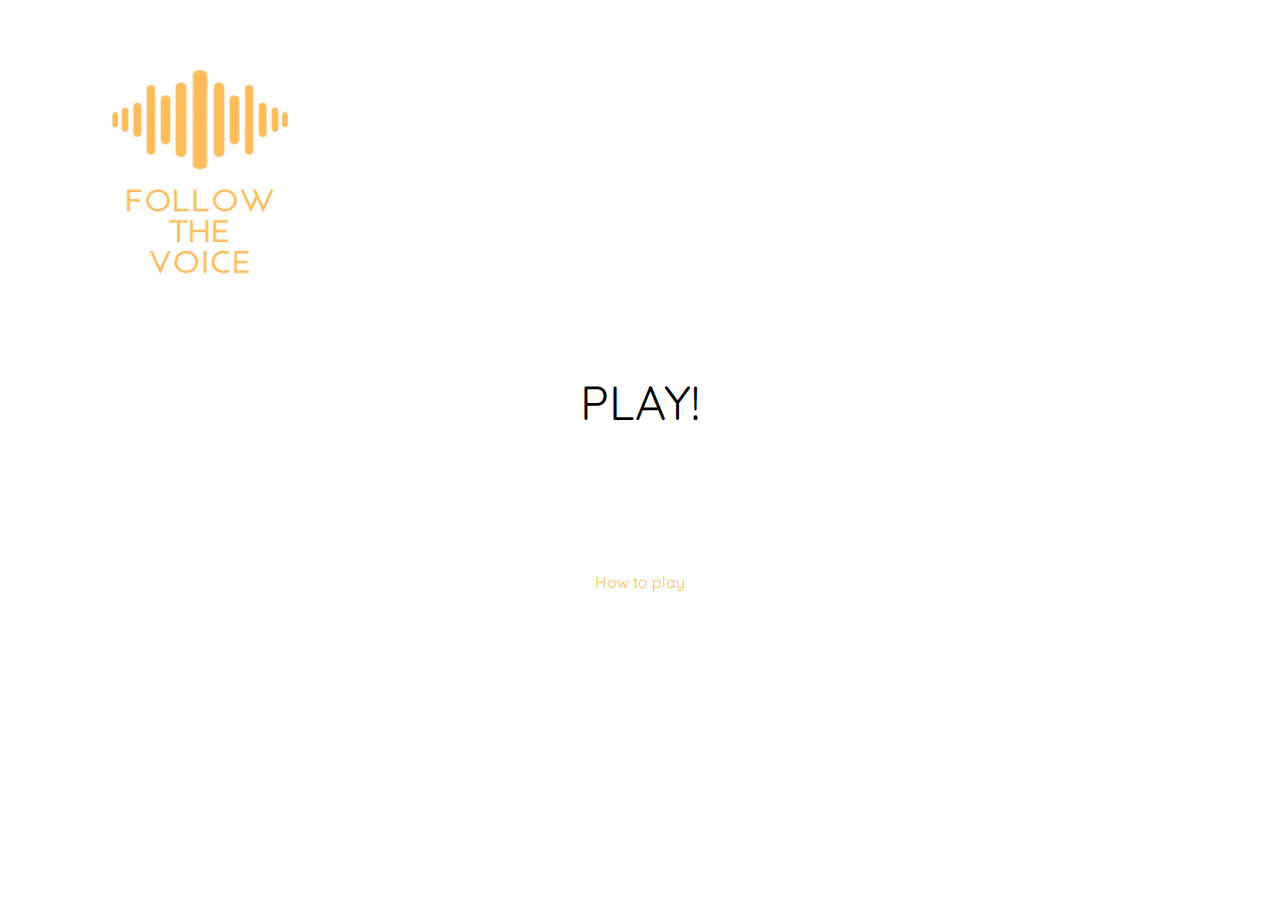
<file: index.html>
<!DOCTYPE html>
<html lang="en">

<head>
    <meta charset="UTF-8">
    <meta name="viewport" content="width=device-width, initial-scale=1.0">
    <title>Follow The Voice</title>
    <link rel="stylesheet" href="style/style.css">
</head>

<body>
    <div>
        <img id="logo" src="images/logo.jpg" alt="logo">
    </div>

    <div class="container">
        <a id="play-button" href="pages/players.html">PLAY!</a>
        <a id="how-to-play-button" href="pages/how-to-play-1.html">How to play</a>
    </div>

    <script src="https://code.jquery.com/jquery-3.5.1.js" integrity="sha256-QWo7LDvxbWT2tbbQ97B53yJnYU3WhH/C8ycbRAkjPDc=" crossorigin="anonymous"></script>
    <script src="/javascript/main.js"></script>

</body>

</html>
</file>
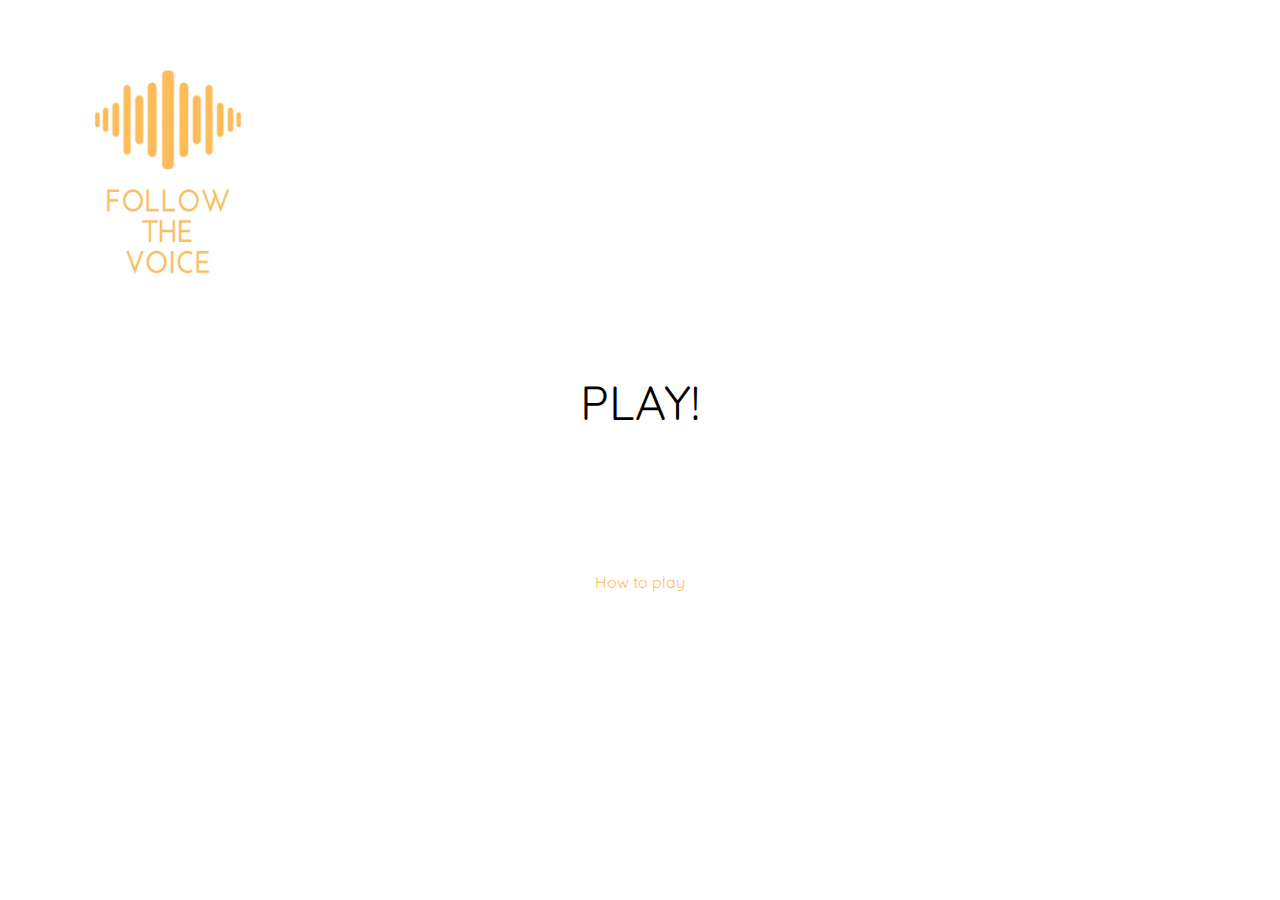
<file: Follow-The-Voice/index.html>
<!DOCTYPE html>
<html lang="en">

<head>
    <meta charset="UTF-8">
    <meta name="viewport" content="width=device-width, initial-scale=1.0">
    <title>Follow The Voice</title>
    <link rel="stylesheet" href="style/style.css">
</head>

<body>
    <div>
        <img id="logo" src="images/logo.jpg" alt="logo">
    </div>

    <div class="container">
        <a id="play-button" href="pages/players.html">PLAY!</a>
        <a id="how-to-play-button" href="pages/how-to-play-1.html">How to play</a>
    </div>

    <script src="https://code.jquery.com/jquery-3.5.1.js" integrity="sha256-QWo7LDvxbWT2tbbQ97B53yJnYU3WhH/C8ycbRAkjPDc=" crossorigin="anonymous"></script>
    <script src="/javascript/main.js"></script>

</body>

</html>
</file>
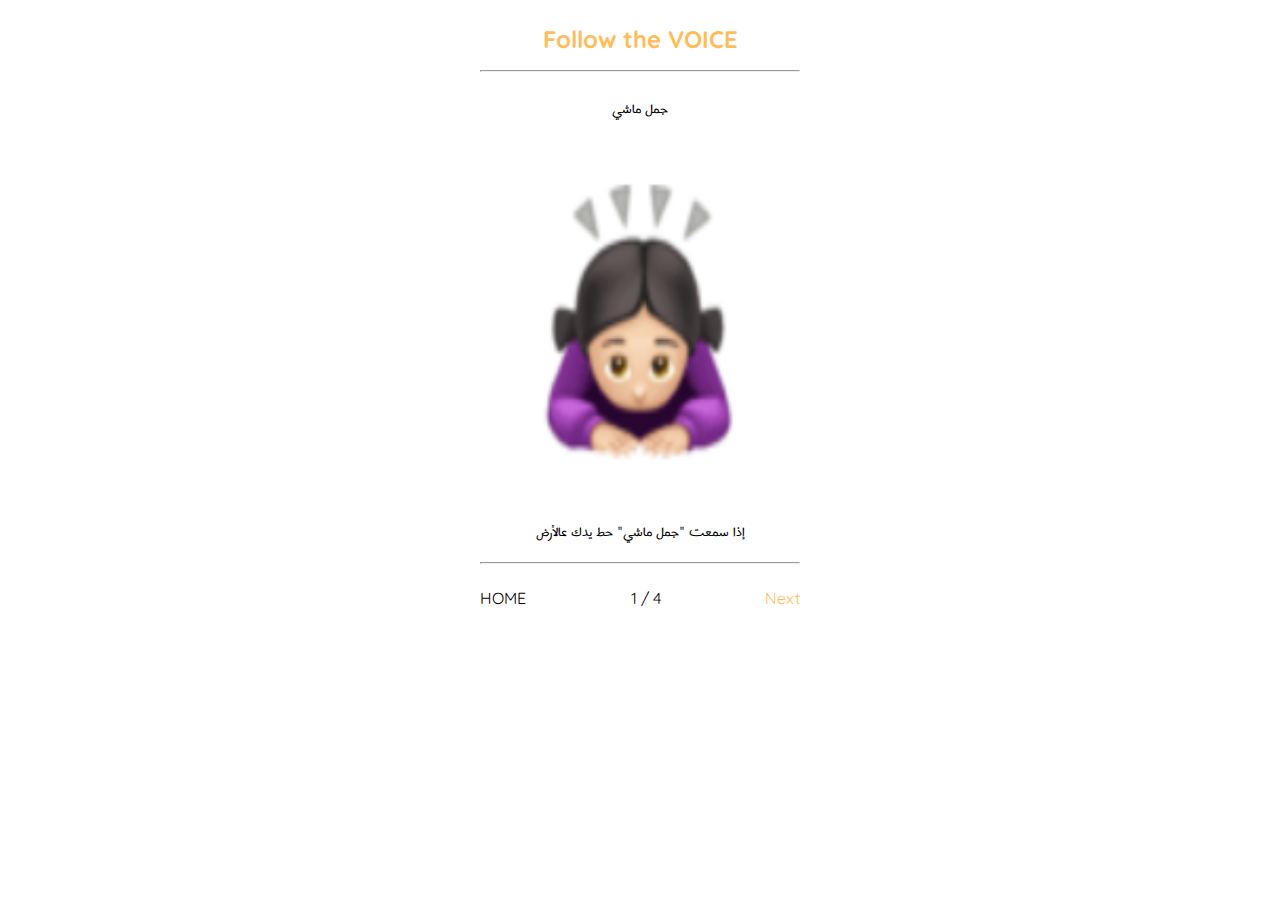
<file: pages/how-to-play-1.html>
<!DOCTYPE html>
<html lang="en">

<head>
    <meta charset="UTF-8">
    <meta name="viewport" content="width=device-width, initial-scale=1.0">
    <title>How to play</title>
    <link rel="stylesheet" href="../style/how-to-play.css">
</head>

<body>
    <div id="container">
        <div>
            <h1 class="english">Follow the VOICE</h1>
            <hr>
        </div>

        <div>
            <p class="arabic" id="position-name">جمل ماشي</p>
        </div>

        <div>
            <img src="../images/1.png" alt="">
        </div>

        <div>
            <p class="arabic" id="position-step">إذا سمعت "جمل ماشي" حط يدك عالأرض</p>
            <hr>
        </div>

        <div class="english">
            <p><a href="../index.html" id="first-previous">HOME</a></p>
            <p id="page-number">1 / 4</p>
            <p><a href="../pages/how-to-play-2.html" id="next">Next</a></p>
        </div>

    </div>

    <script src="https://code.jquery.com/jquery-3.5.1.js" integrity="sha256-QWo7LDvxbWT2tbbQ97B53yJnYU3WhH/C8ycbRAkjPDc=" crossorigin="anonymous"></script>
    <script src="../javascript/main.js"></script>
</body>

</html>
</file>
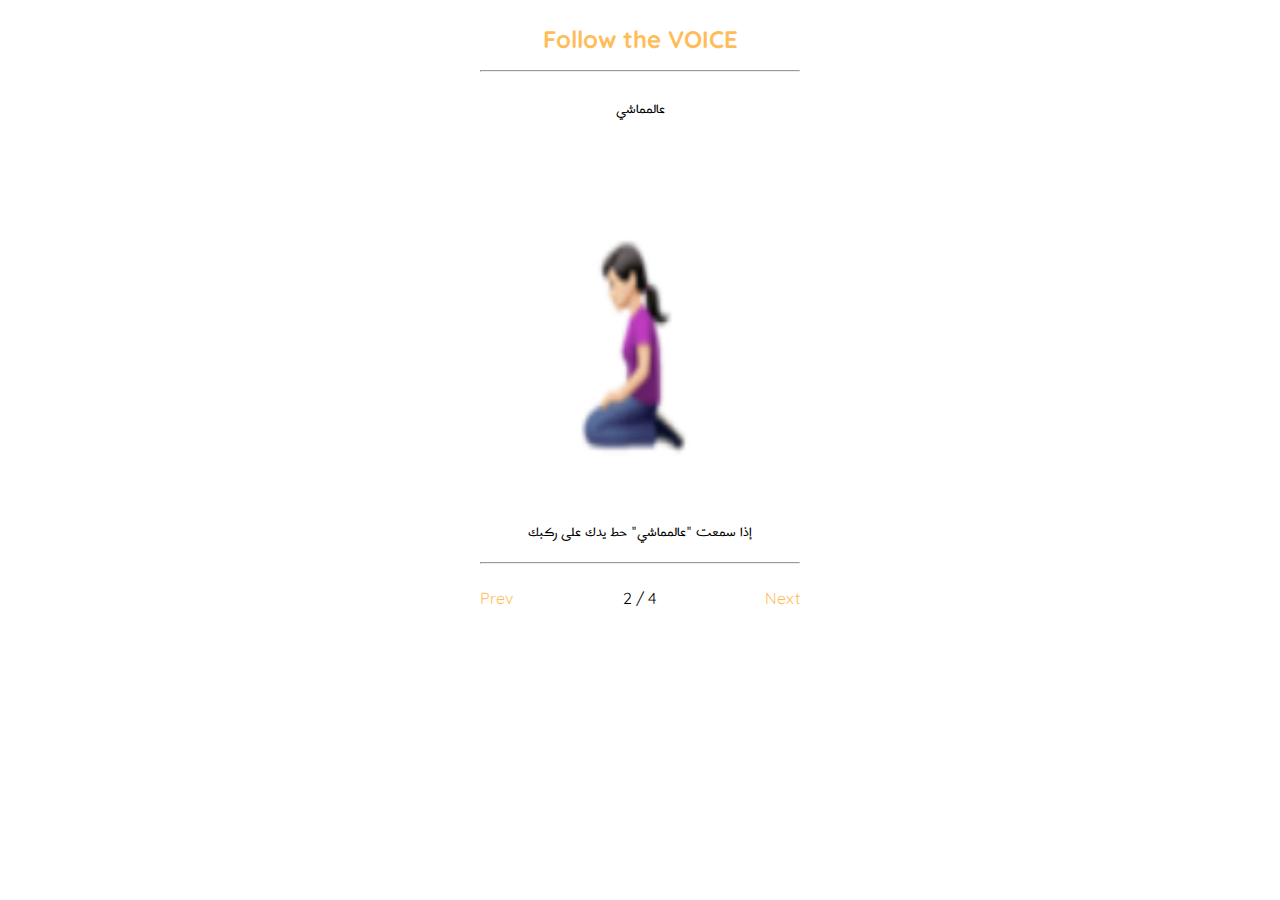
<file: pages/how-to-play-2.html>
<!DOCTYPE html>
<html lang="en">

<head>
    <meta charset="UTF-8">
    <meta name="viewport" content="width=device-width, initial-scale=1.0">
    <title>How to play</title>
    <link rel="stylesheet" href="../style/how-to-play.css">
</head>

<body>
    <div id="container">
        <div>
            <h1 class="english">Follow the VOICE</h1>
            <hr>
        </div>

        <div>
            <p class="arabic" id="position-name">عالمماشي</p>
        </div>

        <div>
            <img src="../images/2.png" alt="">
        </div>

        <div>
            <p class="arabic" id="position-step">إذا سمعت "عالمماشي" حط يدك على ركبك</p>
            <hr>
        </div>

        <div class="english">
            <p><a href="../pages/how-to-play-1.html">Prev</a></p>
            <p id="page-number">2 / 4</p>
            <p><a href="../pages/how-to-play-3.html">Next</a></p>
        </div>

    </div>

    <script src="https://code.jquery.com/jquery-3.5.1.js" integrity="sha256-QWo7LDvxbWT2tbbQ97B53yJnYU3WhH/C8ycbRAkjPDc=" crossorigin="anonymous"></script>
    <script src="../javascript/main.js"></script>
</body>

</html>
</file>
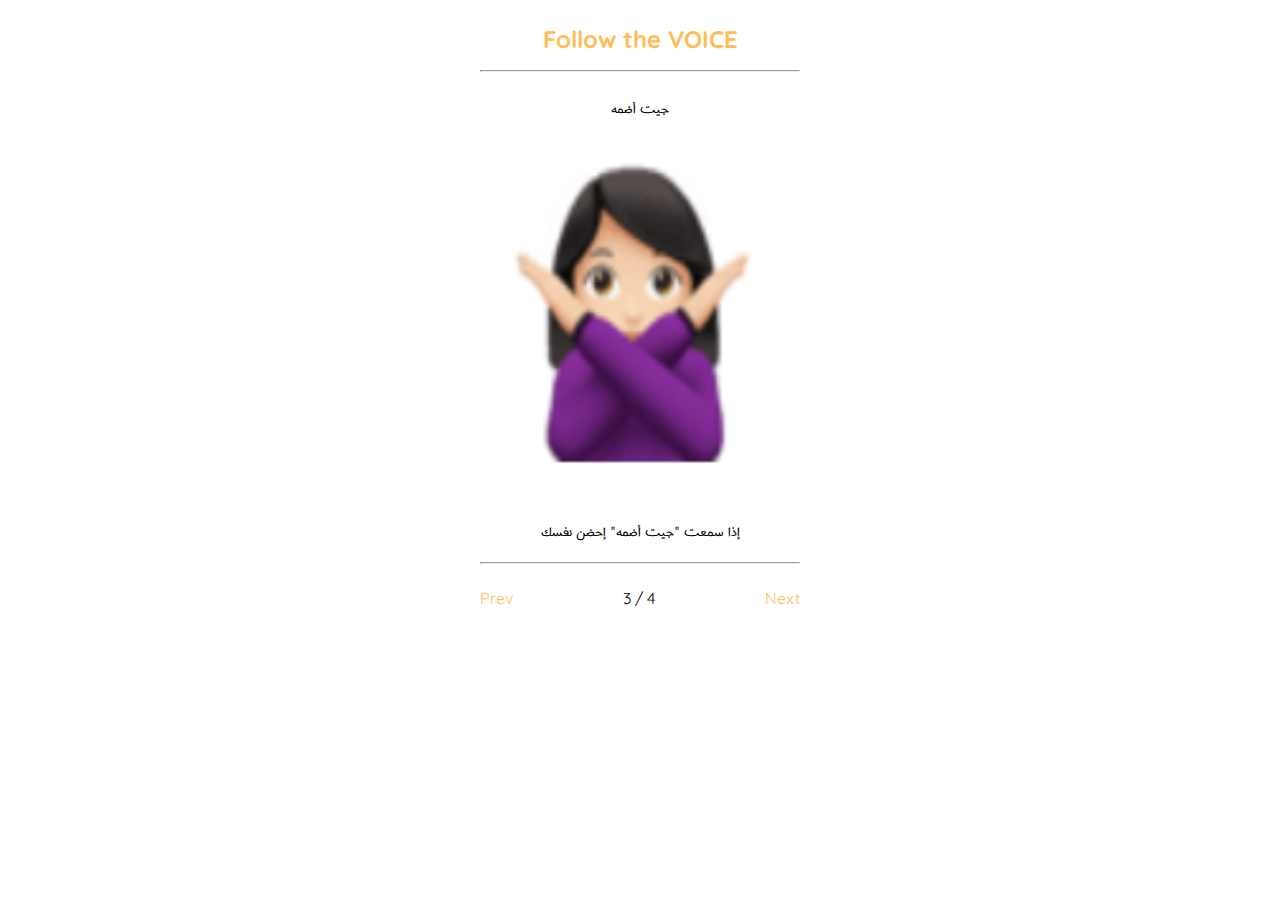
<file: pages/how-to-play-3.html>
<!DOCTYPE html>
<html lang="en">

<head>
    <meta charset="UTF-8">
    <meta name="viewport" content="width=device-width, initial-scale=1.0">
    <title>How to play</title>
    <link rel="stylesheet" href="../style/how-to-play.css">
</head>

<body>
    <div id="container">
        <div>
            <h1 class="english">Follow the VOICE</h1>
            <hr>
        </div>

        <div>
            <p class="arabic" id="position-name">جيت أضمه</p>
        </div>

        <div>
            <img src="../images/3.png" alt="">
        </div>

        <div>
            <p class="arabic" id="position-step">إذا سمعت "جيت أضمه" إحضن نفسك</p>
            <hr>
        </div>

        <div class="english">
            <p><a href="../pages/how-to-play-2.html" id="previous">Prev</a></p>
            <p id="page-number">3 / 4</p>
            <p><a href="../pages/how-to-play-4.html" id="next">Next</a></p>
        </div>

    </div>

    <script src="https://code.jquery.com/jquery-3.5.1.js" integrity="sha256-QWo7LDvxbWT2tbbQ97B53yJnYU3WhH/C8ycbRAkjPDc=" crossorigin="anonymous"></script>
    <script src="../javascript/main.js"></script>
</body>

</html>
</file>
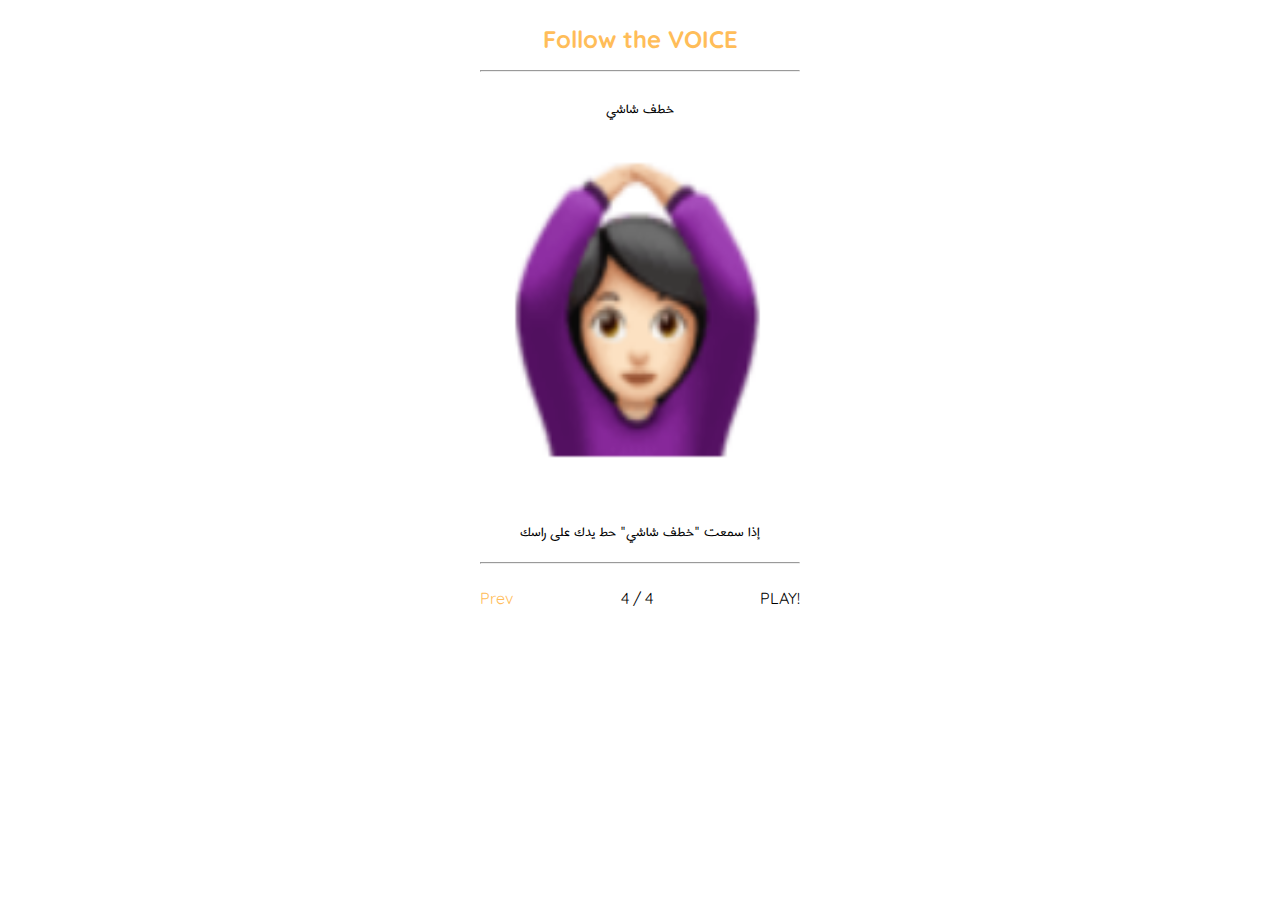
<file: pages/how-to-play-4.html>
<!DOCTYPE html>
<html lang="en">

<head>
    <meta charset="UTF-8">
    <meta name="viewport" content="width=device-width, initial-scale=1.0">
    <title>How to play</title>
    <link rel="stylesheet" href="../style/how-to-play.css">
</head>

<body>
    <div id="container">
        <div>
            <h1 class="english">Follow the VOICE</h1>
            <hr>
        </div>

        <div>
            <p class="arabic" id="position-name">خطف شاشي</p>
        </div>

        <div>
            <img src="../images/4.png" alt="">
        </div>

        <div>
            <p class="arabic" id="position-step">إذا سمعت "خطف شاشي" حط يدك على راسك</p>
            <hr>
        </div>

        <div class="english">
            <p><a href="../pages/how-to-play-3.html" id="previous">Prev</a></p>
            <p id="page-number">4 / 4</p>
            <p><a href="../pages/players.html" id="last-next">PLAY!</a></p>
        </div>

    </div>

    <script src="https://code.jquery.com/jquery-3.5.1.js" integrity="sha256-QWo7LDvxbWT2tbbQ97B53yJnYU3WhH/C8ycbRAkjPDc=" crossorigin="anonymous"></script>
    <script src="../javascript/main.js"></script>
</body>

</html>
</file>
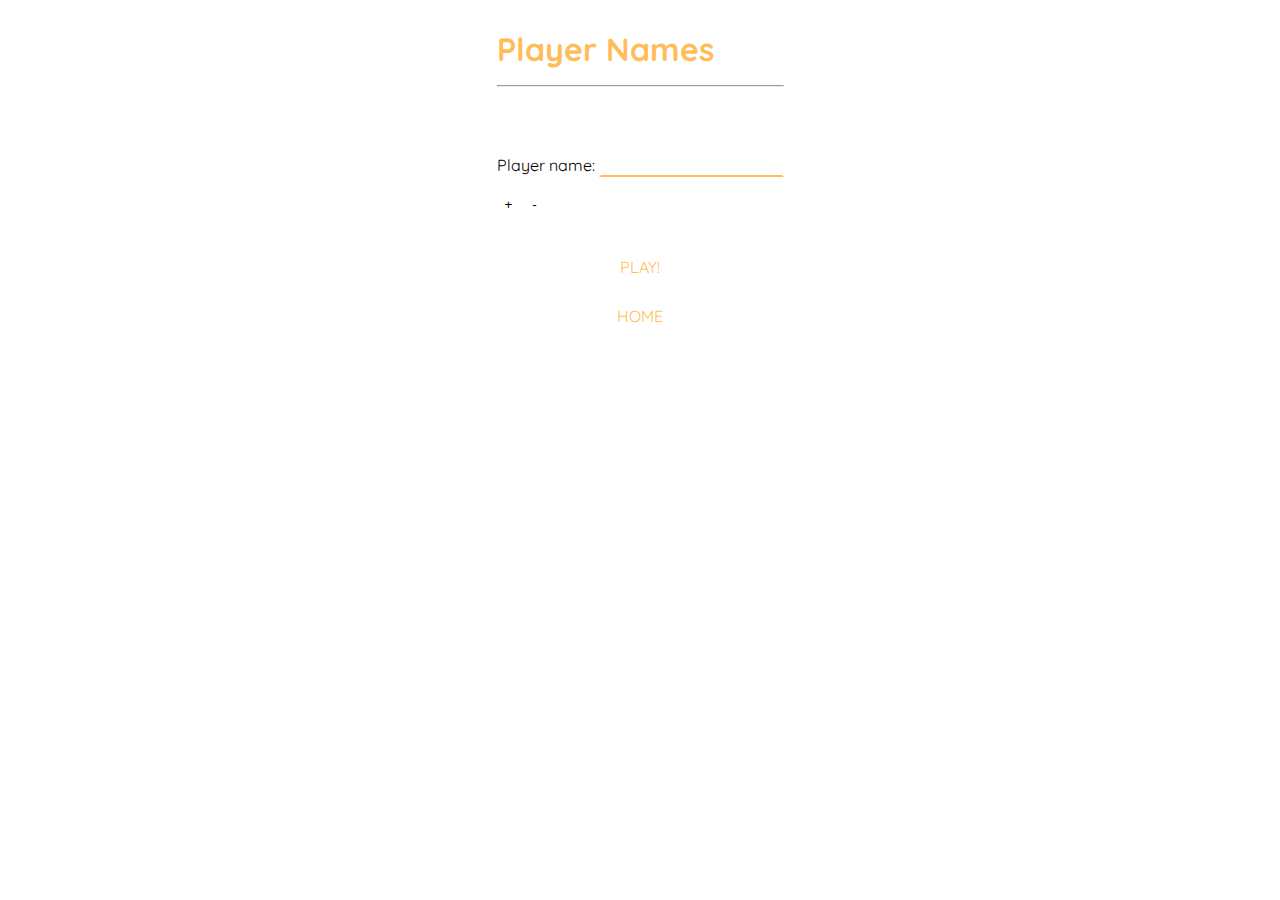
<file: pages/players.html>
<!DOCTYPE html>
<html lang="en">

<head>
    <meta charset="UTF-8">
    <meta name="viewport" content="width=device-width, initial-scale=1.0">
    <title>Players</title>
    <link rel="stylesheet" href="../style/style.css">
</head>

<body>
    <div class="container">
        <h1>Player Names
            <hr>
        </h1>
        <div>
            <form method="POST" id="player-name-form">
                <p id="players">
                    Player name:
                    <input id="player-name">
                </p>
            </form>
            <button id="add">+</button>
            <button id="delete">-</button>
        </div>
        <div>
            <a id="players-play-button" href="../pages/start-game-page.html">PLAY!</a>
            <a id="players-home-button" href="../index.html">HOME</a>
        </div>
    </div>


    <script src="https://code.jquery.com/jquery-3.5.1.js" integrity="sha256-QWo7LDvxbWT2tbbQ97B53yJnYU3WhH/C8ycbRAkjPDc=" crossorigin="anonymous"></script>
    <script src="../javascript/main.js"></script>
</body>

</html>
</file>
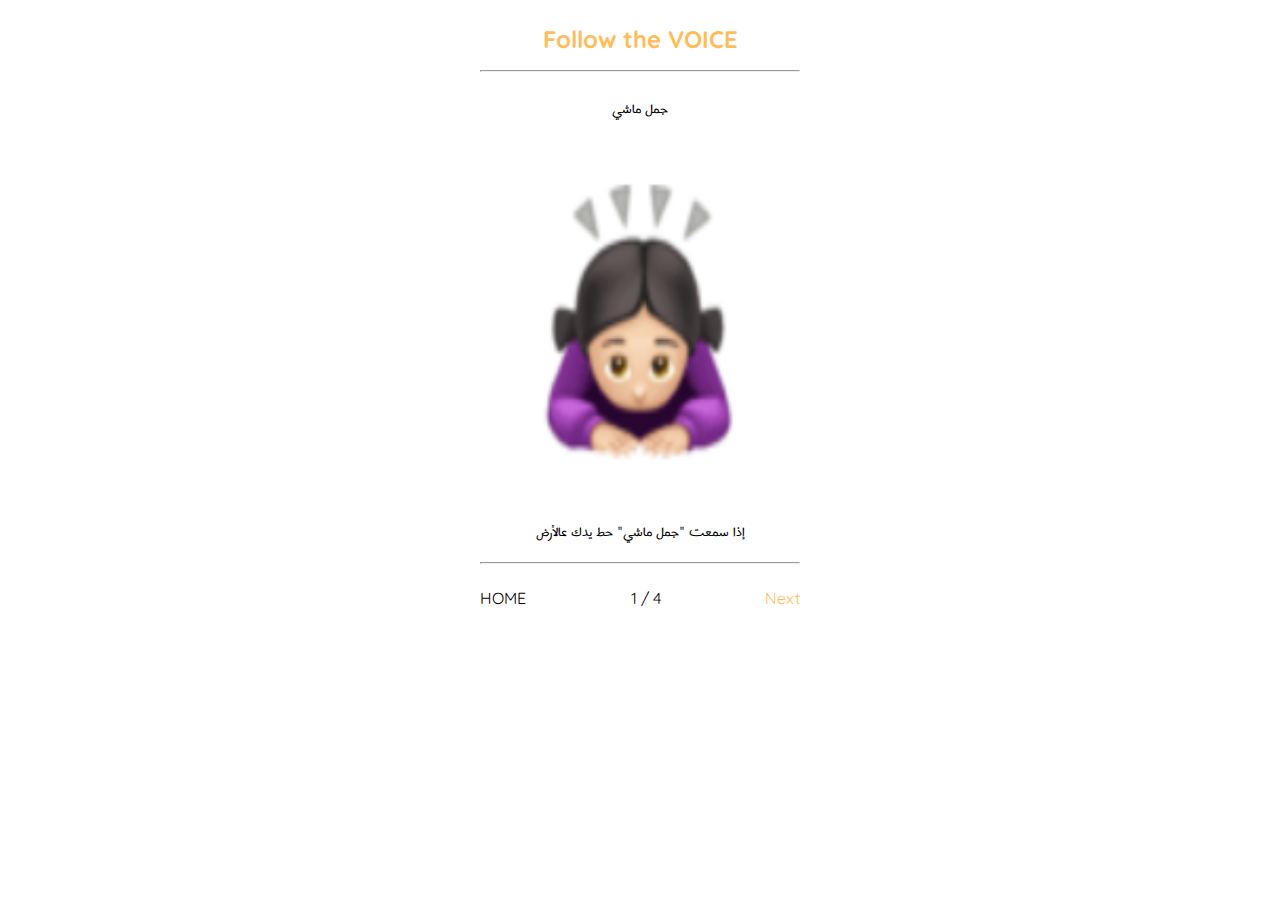
<file: Follow-The-Voice/pages/how-to-play-1.html>
<!DOCTYPE html>
<html lang="en">

<head>
    <meta charset="UTF-8">
    <meta name="viewport" content="width=device-width, initial-scale=1.0">
    <title>How to play</title>
    <link rel="stylesheet" href="/Follow-The-Voice/style/how-to-play.css">
</head>

<body>
    <div id="container">
        <div>
            <h1 class="english">Follow the VOICE</h1>
            <hr>
        </div>

        <div>
            <p class="arabic" id="position-name">جمل ماشي</p>
        </div>

        <div>
            <img src="/Follow-The-Voice/images/1.png" alt="">
        </div>

        <div>
            <p class="arabic" id="position-step">إذا سمعت "جمل ماشي" حط يدك عالأرض</p>
            <hr>
        </div>

        <div class="english">
            <p><a href="/Follow-The-Voice/index.html" id="first-previous">HOME</a></p>
            <p id="page-number">1 / 4</p>
            <p><a href="/Follow-The-Voice/pages/how-to-play-2.html" id="next">Next</a></p>
        </div>

    </div>

    <script src="https://code.jquery.com/jquery-3.5.1.js" integrity="sha256-QWo7LDvxbWT2tbbQ97B53yJnYU3WhH/C8ycbRAkjPDc=" crossorigin="anonymous"></script>
    <script src="/Follow-The-Voice/javascript/main.js"></script>
</body>

</html>
</file>
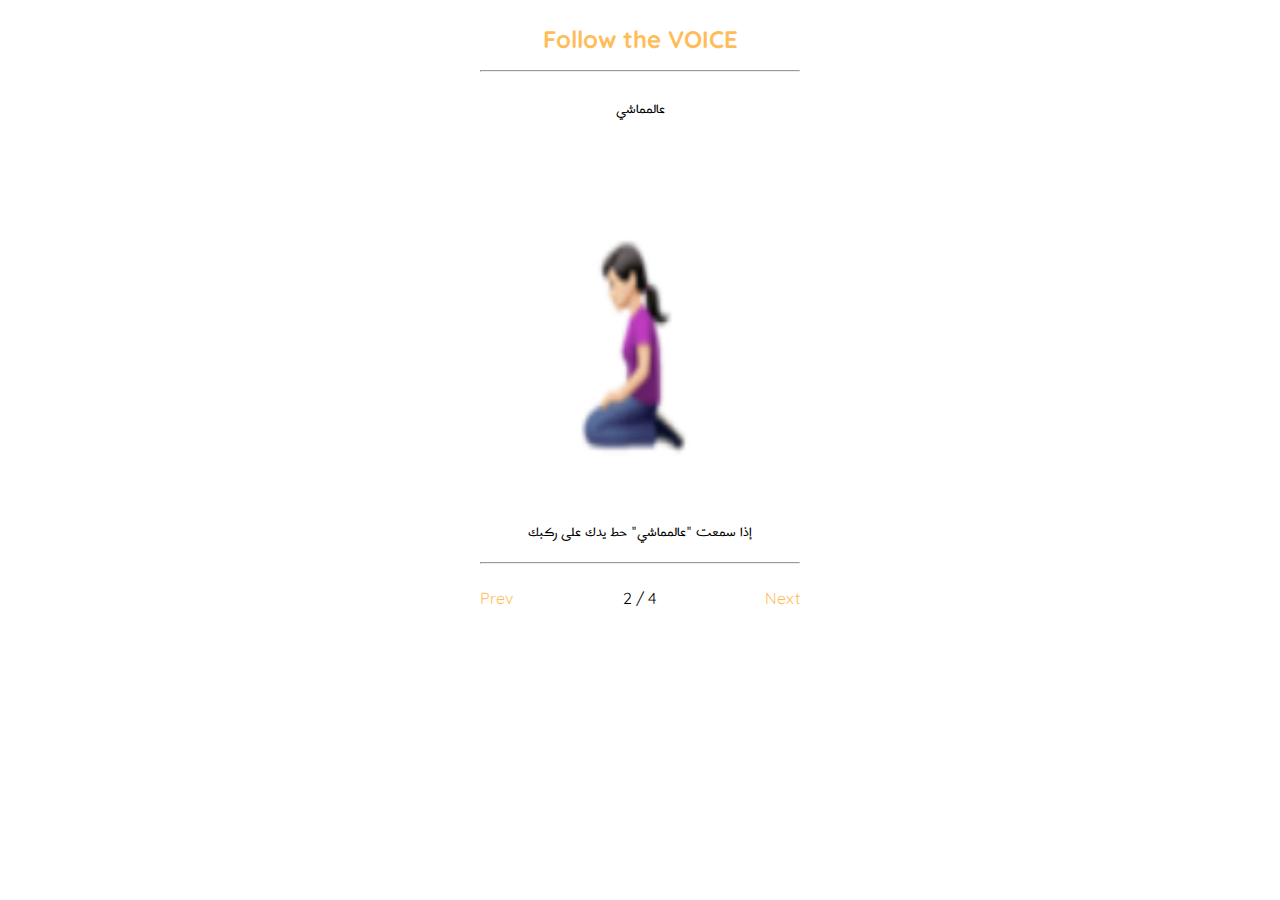
<file: Follow-The-Voice/pages/how-to-play-2.html>
<!DOCTYPE html>
<html lang="en">

<head>
    <meta charset="UTF-8">
    <meta name="viewport" content="width=device-width, initial-scale=1.0">
    <title>How to play</title>
    <link rel="stylesheet" href="/Follow-The-Voice/style/how-to-play.css">
</head>

<body>
    <div id="container">
        <div>
            <h1 class="english">Follow the VOICE</h1>
            <hr>
        </div>

        <div>
            <p class="arabic" id="position-name">عالمماشي</p>
        </div>

        <div>
            <img src="/Follow-The-Voice/images/2.png" alt="">
        </div>

        <div>
            <p class="arabic" id="position-step">إذا سمعت "عالمماشي" حط يدك على ركبك</p>
            <hr>
        </div>

        <div class="english">
            <p><a href="/Follow-The-Voice/pages/how-to-play-1.html">Prev</a></p>
            <p id="page-number">2 / 4</p>
            <p><a href="/Follow-The-Voice/pages/how-to-play-3.html">Next</a></p>
        </div>

    </div>

    <script src="https://code.jquery.com/jquery-3.5.1.js" integrity="sha256-QWo7LDvxbWT2tbbQ97B53yJnYU3WhH/C8ycbRAkjPDc=" crossorigin="anonymous"></script>
    <script src="/Follow-The-Voice/javascript/main.js"></script>
</body>

</html>
</file>
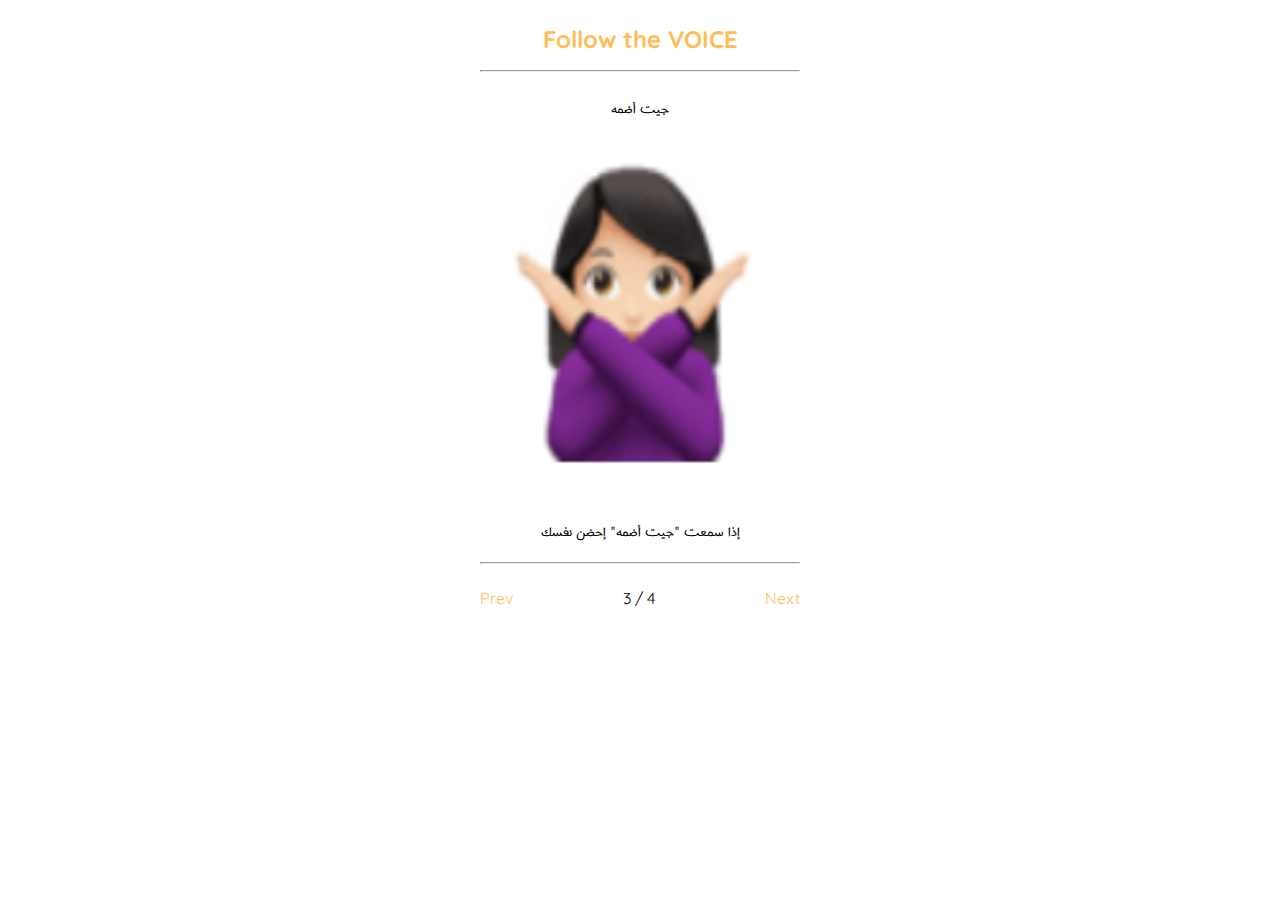
<file: Follow-The-Voice/pages/how-to-play-3.html>
<!DOCTYPE html>
<html lang="en">

<head>
    <meta charset="UTF-8">
    <meta name="viewport" content="width=device-width, initial-scale=1.0">
    <title>How to play</title>
    <link rel="stylesheet" href="/Follow-The-Voice/style/how-to-play.css">
</head>

<body>
    <div id="container">
        <div>
            <h1 class="english">Follow the VOICE</h1>
            <hr>
        </div>

        <div>
            <p class="arabic" id="position-name">جيت أضمه</p>
        </div>

        <div>
            <img src="/Follow-The-Voice/images/3.png" alt="">
        </div>

        <div>
            <p class="arabic" id="position-step">إذا سمعت "جيت أضمه" إحضن نفسك</p>
            <hr>
        </div>

        <div class="english">
            <p><a href="/Follow-The-Voice/pages/how-to-play-2.html" id="previous">Prev</a></p>
            <p id="page-number">3 / 4</p>
            <p><a href="/Follow-The-Voice/pages/how-to-play-4.html" id="next">Next</a></p>
        </div>

    </div>

    <script src="https://code.jquery.com/jquery-3.5.1.js" integrity="sha256-QWo7LDvxbWT2tbbQ97B53yJnYU3WhH/C8ycbRAkjPDc=" crossorigin="anonymous"></script>
    <script src="/Follow-The-Voice/javascript/main.js"></script>
</body>

</html>
</file>
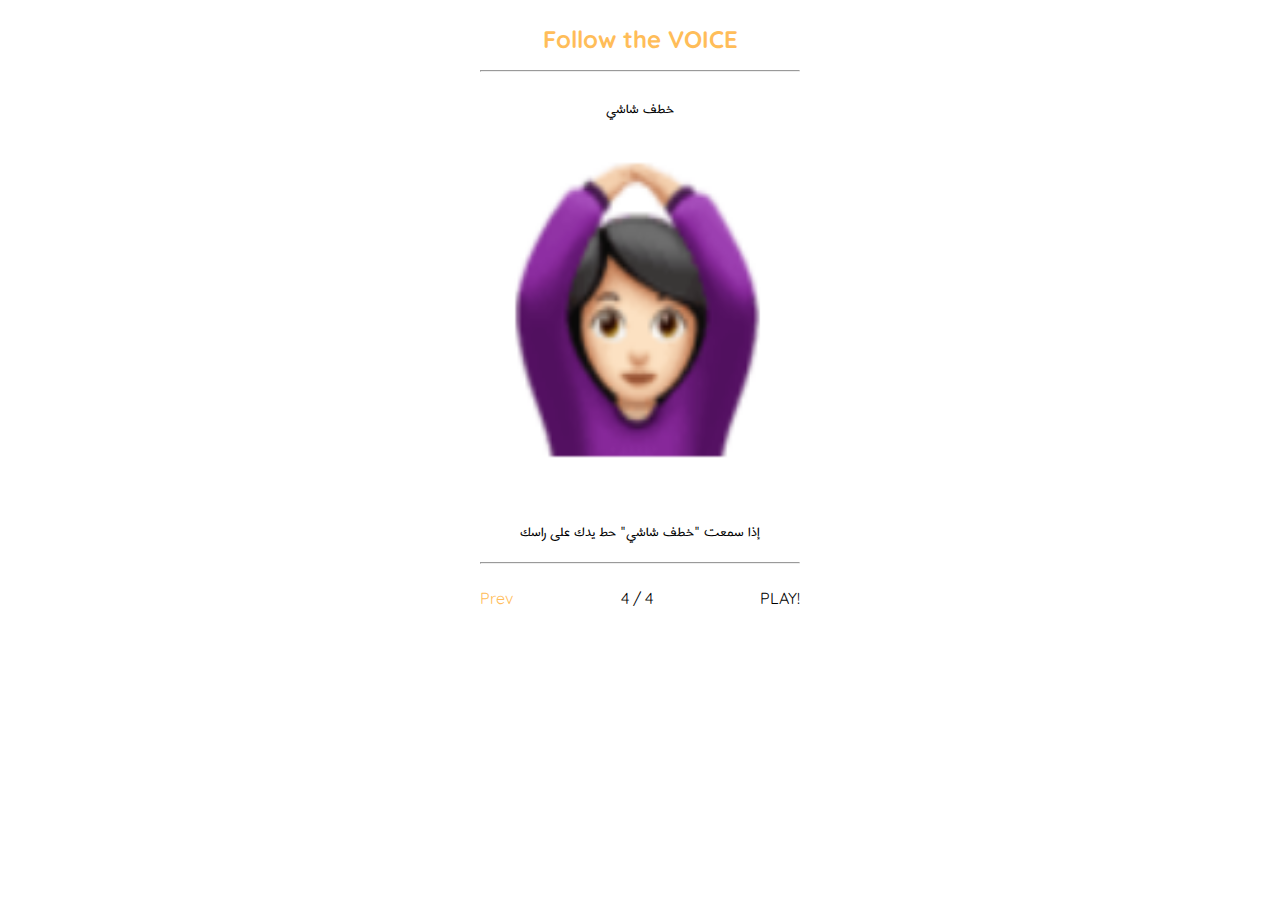
<file: Follow-The-Voice/pages/how-to-play-4.html>
<!DOCTYPE html>
<html lang="en">

<head>
    <meta charset="UTF-8">
    <meta name="viewport" content="width=device-width, initial-scale=1.0">
    <title>How to play</title>
    <link rel="stylesheet" href="/Follow-The-Voice/style/how-to-play.css">
</head>

<body>
    <div id="container">
        <div>
            <h1 class="english">Follow the VOICE</h1>
            <hr>
        </div>

        <div>
            <p class="arabic" id="position-name">خطف شاشي</p>
        </div>

        <div>
            <img src="/Follow-The-Voice/images/4.png" alt="">
        </div>

        <div>
            <p class="arabic" id="position-step">إذا سمعت "خطف شاشي" حط يدك على راسك</p>
            <hr>
        </div>

        <div class="english">
            <p><a href="/Follow-The-Voice/pages/how-to-play-3.html" id="previous">Prev</a></p>
            <p id="page-number">4 / 4</p>
            <p><a href="/Follow-The-Voice/pages/players.html" id="last-next">PLAY!</a></p>
        </div>

    </div>

    <script src="https://code.jquery.com/jquery-3.5.1.js" integrity="sha256-QWo7LDvxbWT2tbbQ97B53yJnYU3WhH/C8ycbRAkjPDc=" crossorigin="anonymous"></script>
    <script src="/Follow-The-Voice/javascript/main.js"></script>
</body>

</html>
</file>
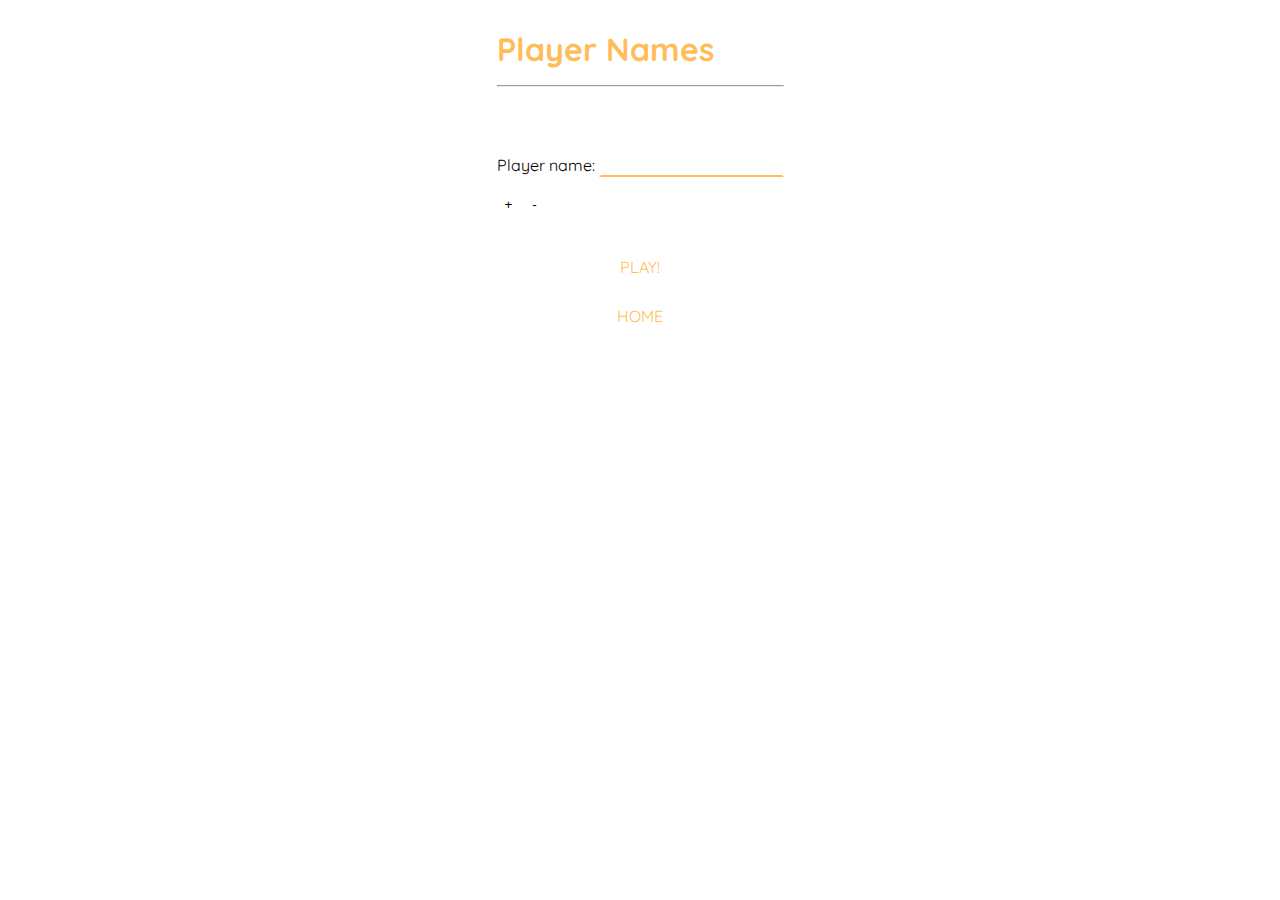
<file: Follow-The-Voice/pages/players.html>
<!DOCTYPE html>
<html lang="en">

<head>
    <meta charset="UTF-8">
    <meta name="viewport" content="width=device-width, initial-scale=1.0">
    <title>Players</title>
    <link rel="stylesheet" href="/Follow-The-Voice/style/style.css">
</head>

<body>
    <div class="container">
        <h1>Player Names
            <hr>
        </h1>
        <div>
            <form method="POST" id="player-name-form">
                <p id="players">
                    Player name:
                    <input id="player-name">
                </p>
            </form>
            <button id="add">+</button>
            <button id="delete">-</button>
        </div>
        <div>
            <a id="players-play-button" href="/Follow-The-Voice/pages/start-game-page.html">PLAY!</a>
            <a id="players-home-button" href="/Follow-The-Voice/index.html">HOME</a>
        </div>
    </div>


    <script src="https://code.jquery.com/jquery-3.5.1.js" integrity="sha256-QWo7LDvxbWT2tbbQ97B53yJnYU3WhH/C8ycbRAkjPDc=" crossorigin="anonymous"></script>
    <script src="/Follow-The-Voice/javascript/main.js"></script>
</body>

</html>
</file>
<file: style/style.css>
@import url('https://fonts.googleapis.com/css2?family=Open+Sans&family=Quicksand:wght@300;400;500;600;700&display=swap');

/* 
font-family: 'Open Sans', sans-serif;
font-family: 'Quicksand', sans-serif; */

@import url('https://fonts.googleapis.com/css2?family=Harmattan:wght@400;700&family=Open+Sans&family=Quicksand:wght@300;400;500;600;700&display=swap');

/* font-family: 'Harmattan', sans-serif;
font-family: 'Open Sans', sans-serif;
font-family: 'Quicksand', sans-serif; */


/*
A.Flex Container
1.  Flex directiom - values(row, row-reverse, column, column-reverse)
2.  justify content - values(flex-start, flex-end, center,space-between, space-around, space evenly)
3.  align items - values(flex-start, flex-end, center, stretch, baseline)
4.  align content - values(flex-start, flex-end, center, stretch, space-between, space-around, space evenly)
5.  flex wrap - (wrap, nowrap)

b.Flex Item
1.  align self - flex-start, flex-end, center
2.  order - value can be any numeric number
3.  flex grow - value can be any numeric number
*/

body {
    font-family: 'Quicksand', sans-serif;
}

.container {
    height: 40vh;
    display: grid;
    justify-content: center;
}

#logo {
    width: 30vw;
    height: 40vh;
}

#play-button {
    color: black;
    border: transparent;
    background-color: transparent;
    font-size: 3em;
    text-decoration: none;
    text-align: center;
}

#how-to-play-button {
    color: #ffbd59;
    border: transparent;
    background-color: transparent;
    font-size: 1em;
    text-decoration: none;
    grid-area: 2/1;
    text-align: center;
}

h1,
input {
    color: #ffbd59;
    border-left-color: transparent;
    border-right-color: transparent;
    border-top-color: transparent;
    border-bottom-color: #ffbd59;
}

button {
    border-color: transparent;
    background-color: transparent;
}

#players-play-button,
#players-home-button {
    color: #ffbd59;
    border: transparent;
    background-color: transparent;
    font-size: 1em;
    text-decoration: none;
    margin: 10% 10% 10% 10%;
    display: flex;
    justify-content: center;
    font-family: 'Quicksand', sans-serif;
}
</file>
<file: Follow-The-Voice/style/style.css>
@import url('https://fonts.googleapis.com/css2?family=Open+Sans&family=Quicksand:wght@300;400;500;600;700&display=swap');

/* 
font-family: 'Open Sans', sans-serif;
font-family: 'Quicksand', sans-serif; */

@import url('https://fonts.googleapis.com/css2?family=Harmattan:wght@400;700&family=Open+Sans&family=Quicksand:wght@300;400;500;600;700&display=swap');

/* font-family: 'Harmattan', sans-serif;
font-family: 'Open Sans', sans-serif;
font-family: 'Quicksand', sans-serif; */


/*
A.Flex Container
1.  Flex directiom - values(row, row-reverse, column, column-reverse)
2.  justify content - values(flex-start, flex-end, center,space-between, space-around, space evenly)
3.  align items - values(flex-start, flex-end, center, stretch, baseline)
4.  align content - values(flex-start, flex-end, center, stretch, space-between, space-around, space evenly)
5.  flex wrap - (wrap, nowrap)

b.Flex Item
1.  align self - flex-start, flex-end, center
2.  order - value can be any numeric number
3.  flex grow - value can be any numeric number
*/

body {
    font-family: 'Quicksand', sans-serif;
}

.container {
    height: 40vh;
    display: grid;
    justify-content: center;
}

#logo {
    width: 25vw;
    height: 40vh;
}

#play-button {
    color: black;
    border: transparent;
    background-color: transparent;
    font-size: 3em;
    text-decoration: none;
    text-align: center;
}

#how-to-play-button {
    color: #ffbd59;
    border: transparent;
    background-color: transparent;
    font-size: 1em;
    text-decoration: none;
    grid-area: 2/1;
    text-align: center;
}

h1,
input {
    color: #ffbd59;
    border-left-color: transparent;
    border-right-color: transparent;
    border-top-color: transparent;
    border-bottom-color: #ffbd59;
}

button {
    border-color: transparent;
    background-color: transparent;
}

#players-play-button,
#players-home-button {
    color: #ffbd59;
    border: transparent;
    background-color: transparent;
    font-size: 1em;
    text-decoration: none;
    margin: 10% 10% 10% 10%;
    display: flex;
    justify-content: center;
    font-family: 'Quicksand', sans-serif;
}
</file>
<file: style/how-to-play.css>
@import url('https://fonts.googleapis.com/css2?family=Open+Sans&family=Quicksand:wght@300;400;500;600;700&display=swap');

/* 
font-family: 'Open Sans', sans-serif;
font-family: 'Quicksand', sans-serif; */

@import url('https://fonts.googleapis.com/css2?family=Harmattan:wght@400;700&family=Open+Sans&family=Quicksand:wght@300;400;500;600;700&display=swap');

/* font-family: 'Harmattan', sans-serif;
font-family: 'Open Sans', sans-serif;
font-family: 'Quicksand', sans-serif; */


/*
A.Flex Container
1.  Flex directiom - values(row, row-reverse, column, column-reverse)
2.  justify content - values(flex-start, flex-end, center,space-between, space-around, space evenly)
3.  align items - values(flex-start, flex-end, center, stretch, baseline)
4.  align content - values(flex-start, flex-end, center, stretch, space-between, space-around, space evenly)
5.  flex wrap - (wrap, nowrap)

b.Flex Item
1.  align self - flex-start, flex-end, center
2.  order - value can be any numeric number
3.  flex grow - value can be any numeric number
*/

#game-words {
    font-size: 4em;
}

#container {
    text-align: center;
    display: grid;
    justify-content: center;
    align-content: center;
}

.arabic {
    font-family: 'Harmattan', sans-serif;
    font-size: 1em;
}

.english {
    font-family: 'Quicksand', sans-serif;
}

h1 {
    color: #ffbd59;
    font-size: 1.5em;
}

img {
    width: 25vw;
    height: 40vh;
}

div>div:last-child {
    display: flex;
    flex-flow: row;
    justify-content: space-between;
}

a {
    color: #ffbd59;
    text-decoration: none;
}

#pause-button {
    color: red;
}

#resume-button {
    color: green;
}

#last-next,
#first-previous {
    color: black;
}

#play-button {
    display: flex;
    justify-content: flex-end;
}
</file>
<file: Follow-The-Voice/style/how-to-play.css>
@import url('https://fonts.googleapis.com/css2?family=Open+Sans&family=Quicksand:wght@300;400;500;600;700&display=swap');

/* 
font-family: 'Open Sans', sans-serif;
font-family: 'Quicksand', sans-serif; */

@import url('https://fonts.googleapis.com/css2?family=Harmattan:wght@400;700&family=Open+Sans&family=Quicksand:wght@300;400;500;600;700&display=swap');

/* font-family: 'Harmattan', sans-serif;
font-family: 'Open Sans', sans-serif;
font-family: 'Quicksand', sans-serif; */


/*
A.Flex Container
1.  Flex directiom - values(row, row-reverse, column, column-reverse)
2.  justify content - values(flex-start, flex-end, center,space-between, space-around, space evenly)
3.  align items - values(flex-start, flex-end, center, stretch, baseline)
4.  align content - values(flex-start, flex-end, center, stretch, space-between, space-around, space evenly)
5.  flex wrap - (wrap, nowrap)

b.Flex Item
1.  align self - flex-start, flex-end, center
2.  order - value can be any numeric number
3.  flex grow - value can be any numeric number
*/

#game-words {
    font-size: 4em;
}

#container {
    text-align: center;
    display: grid;
    justify-content: center;
    align-content: center;
}

.arabic {
    font-family: 'Harmattan', sans-serif;
    font-size: 1em;
}

.english {
    font-family: 'Quicksand', sans-serif;
}

h1 {
    color: #ffbd59;
    font-size: 1.5em;
}

img {
    width: 25vw;
    height: 40vh;
}

div>div:last-child {
    display: flex;
    flex-flow: row;
    justify-content: space-between;
}

a {
    color: #ffbd59;
    text-decoration: none;
}

#pause-button {
    color: red;
}

#resume-button {
    color: green;
}

#last-next,
#first-previous {
    color: black;
}

#play-button {
    display: flex;
    justify-content: flex-end;
}
</file>
